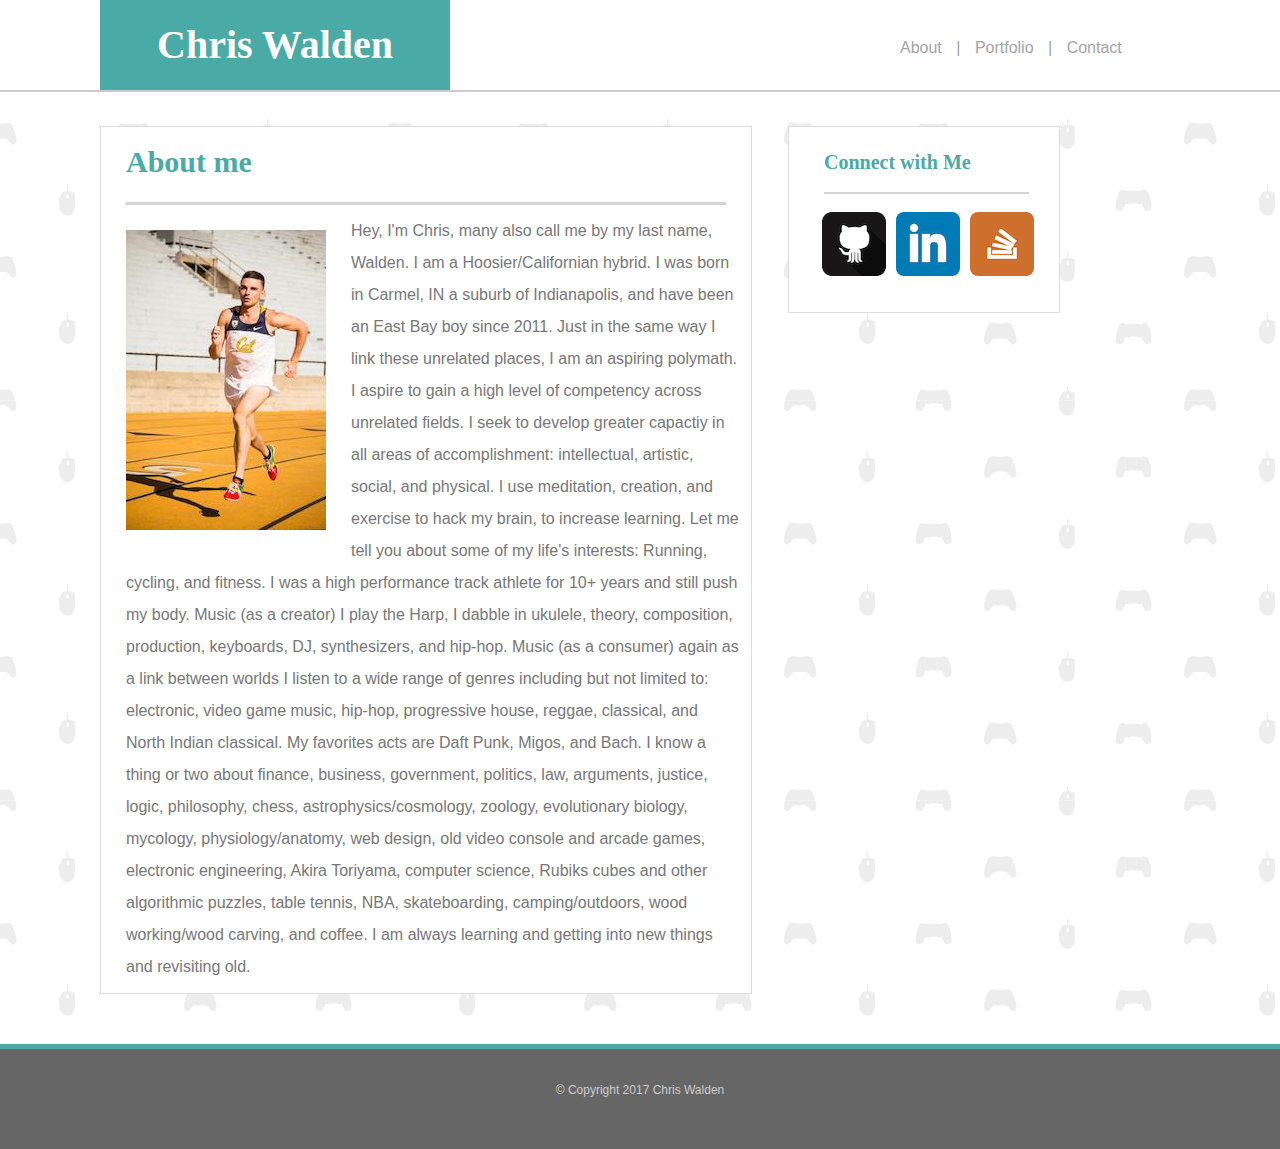
<file: index.html>
<!--HW1 index -->

<!DOCTYPE html>
<html>

<head>
  <title>Chris Walden Portfolio</title>
  <meta charset="UTF-8">
  <link rel="stylesheet" type="text/css" href="assets/css/reset.css">
  <link rel="stylesheet" type="text/css" href="assets/css/style.css">
</head>

<body>

  <div class="footerWrap">

    <header>

      <h1>Chris Walden</h1>

      <ul id="headList">

        <li><a href="index.html"> About </a></li>

        <li>|</li>

        <li><a href="portfolio.html"> Portfolio </a></li>

        <li>|</li>

        <li><a href="contact.html"> Contact </a></li>

      </ul>

    </header>

    <div id="mainZone">

      <div id="tableRow">

        <div class="tablecell">

          <section id="content">

            <h2>
              About me
            </h2>

            <img src="assets/images/picypic.jpg" id="profilepic">

            <p id="contentP">
               Hey, I'm Chris, many also call me by my last name, Walden. I am a Hoosier/Californian hybrid. I was born in Carmel, IN a suburb of Indianapolis, and have been an East Bay boy since 2011. Just in the same way I link these unrelated places, I am an aspiring polymath. I aspire to gain a high level of competency across unrelated fields. I seek to develop greater capactiy in all areas of accomplishment: intellectual, artistic, social, and physical. I use meditation, creation, and exercise to hack my brain, to increase learning. Let me tell you about some of my life's interests: Running, cycling, and fitness. I was a high performance track athlete for 10+ years and still push my body. Music (as a creator) I play the Harp, I dabble in ukulele, theory, composition, production, keyboards, DJ, synthesizers, and hip-hop. Music (as a consumer) again as a link between worlds I listen to a wide range of genres including but not limited to: electronic, video game music, hip-hop, progressive house, reggae, classical, and North Indian classical. My favorites acts are Daft Punk, Migos, and Bach. I know a thing or two about finance, business, government, politics, law, arguments, justice, logic, philosophy, chess, astrophysics/cosmology, zoology, evolutionary biology, mycology, physiology/anatomy, web design, old video console and arcade games, electronic engineering, Akira Toriyama, computer science, Rubiks cubes and other algorithmic puzzles, table tennis, NBA, skateboarding, camping/outdoors, wood working/wood carving, and coffee. I am always learning and getting into new things and revisiting old.
            </p>

          </section>

        </div> <!-- /table cell content section -->

        <div class="tablecell">

          <section id="sidebar">

            <h3>
              Connect with Me
            </h3>

            <ul id="iconList">
              <li> <a href="https://github.com/Waldenism"> <img src="assets/images/if_github2_252065.png"> </a></li>
              <li> <a href="https://www.linkedin.com/in/waldenism/"> <img src="assets/images/if_square-linkedin_317725.png"> </a> </li>
              <li> <a href="https://stackoverflow.com/users/8128375/c-walden?tab=profile"> <img src="assets/images/if_stackoverflow-square-social-media_764927.png"> </a> </li>
            </ul>

          </section> <!-- /sidebar -->

        </div> <!-- /table cell side bar sectionv-->

      </div> <!-- /table row -->

    </div> <!-- /mainZone -->

  </div> <!-- /footerWrap -->

  <footer class="site-footer">
  	
		<p id="copyright"> 
      &copy; Copyright 2017 Chris Walden
    </p>

  </footer >

</body>

</html>
</file>
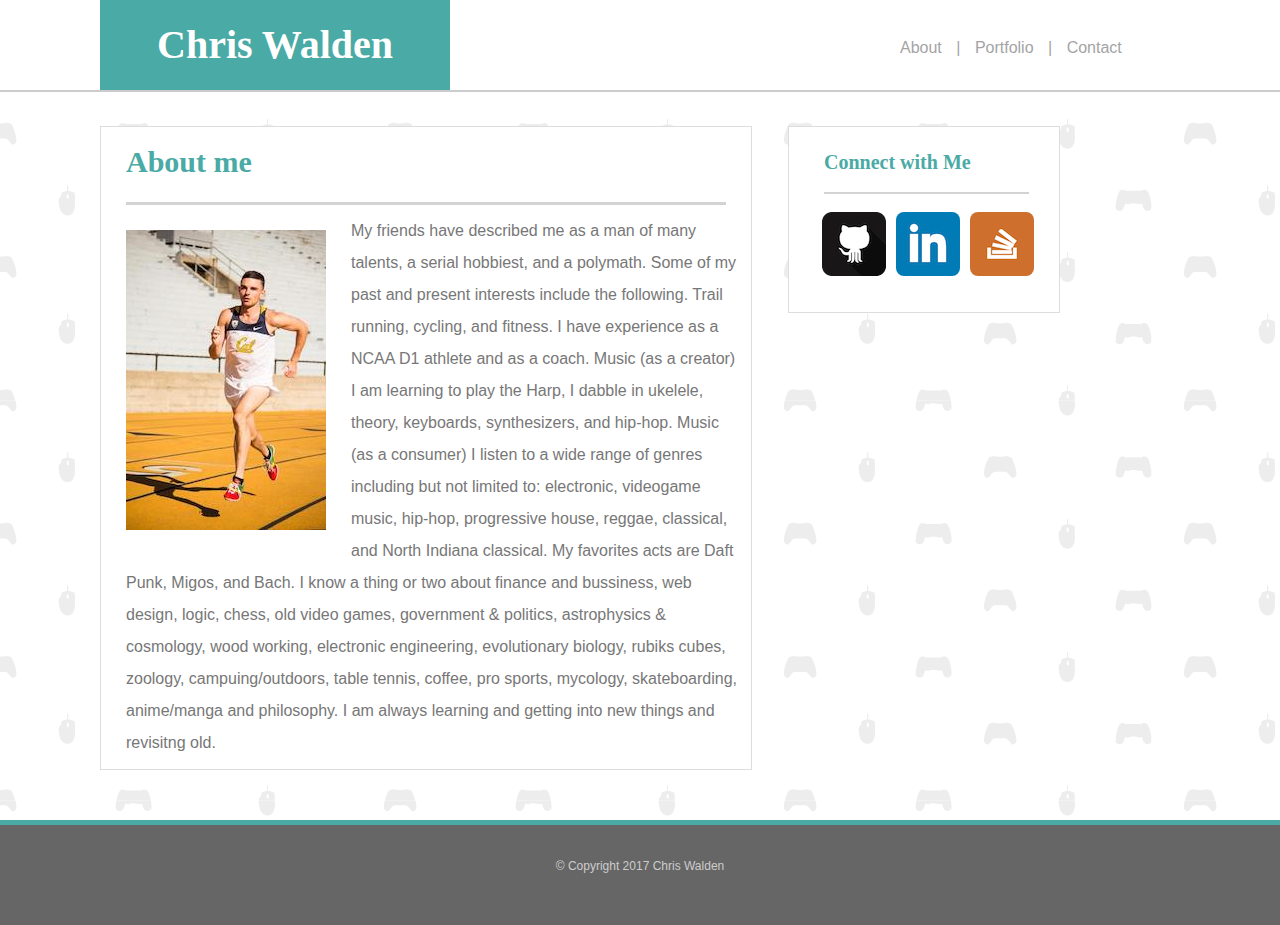
<file: index/index.html>
<!--HW1 index -->

<!DOCTYPE html>
<html>

<head>
  <title>Chris Walden Portfolio</title>
  <meta charset="UTF-8">
  <link rel="stylesheet" type="text/css" href="../assets/css/reset.css">
  <link rel="stylesheet" type="text/css" href="../assets/css/style.css">
</head>

<body>

  <div class="footerWrap">

    <header>

      <h1>Chris Walden</h1>

      <ul id="headList">

        <li><a href="../index/index.html"> About </a></li>

        <li>|</li>

        <li><a href="../portfolio/portfolio.html"> Portfolio </a></li>

        <li>|</li>

        <li><a href="../contact/contact.html"> Contact </a></li>

      </ul>

    </header>

    <div id="mainZone">

      <div id="tableRow">

        <div class="tablecell">

          <section id="content">

            <h2>
              About me
            </h2>

            <img src="../assets/images/picypic.jpg" id="profilepic">

            <p id="contentP">
              My friends have described me as a man of many talents, a serial hobbiest, and a polymath. Some of my past and present interests include the following. Trail running, cycling, and fitness. I have experience as a NCAA D1 athlete and as a coach. Music (as a creator) I am learning to play the Harp, I dabble in ukelele, theory, keyboards, synthesizers, and hip-hop. Music (as a consumer) I listen to a wide range of genres including but not limited to: electronic, videogame music, hip-hop, progressive house, reggae, classical, and North Indiana classical. My favorites acts are Daft Punk, Migos, and Bach. I know a thing or two about finance and bussiness, web design, logic, chess, old video games, government & politics, astrophysics & cosmology, wood working, electronic engineering, evolutionary biology, rubiks cubes, zoology, campuing/outdoors, table tennis, coffee, pro sports, mycology, skateboarding, anime/manga and philosophy. I am always learning and getting into new things and revisitng old.
            </p>

          </section>

        </div> <!-- /table cell content section -->

        <div class="tablecell">

          <section id="sidebar">

            <h3>
              Connect with Me
            </h3>

            <ul id="iconList">
              <li> <a href="https://github.com/Waldenism"> <img src="../assets/images/if_github2_252065.png"> </a></li>
              <li> <a href="https://www.linkedin.com/in/waldenism/"> <img src="../assets/images/if_square-linkedin_317725.png"> </a> </li>
              <li> <a href="https://stackoverflow.com/users/8128375/c-walden?tab=profile"> <img src="../assets/images/if_stackoverflow-square-social-media_764927.png"> </a> </li>
            </ul>

          </section> <!-- /sidebar -->

        </div> <!-- /table cell side bar sectionv-->

      </div> <!-- /table row -->

    </div> <!-- /mainZone -->

  </div> <!-- /footerWrap -->

  <footer class="site-footer">
  	
		<p id="copyright"> 
      &copy; Copyright 2017 Chris Walden
    </p>

  </footer >

</body>

</html>
</file>
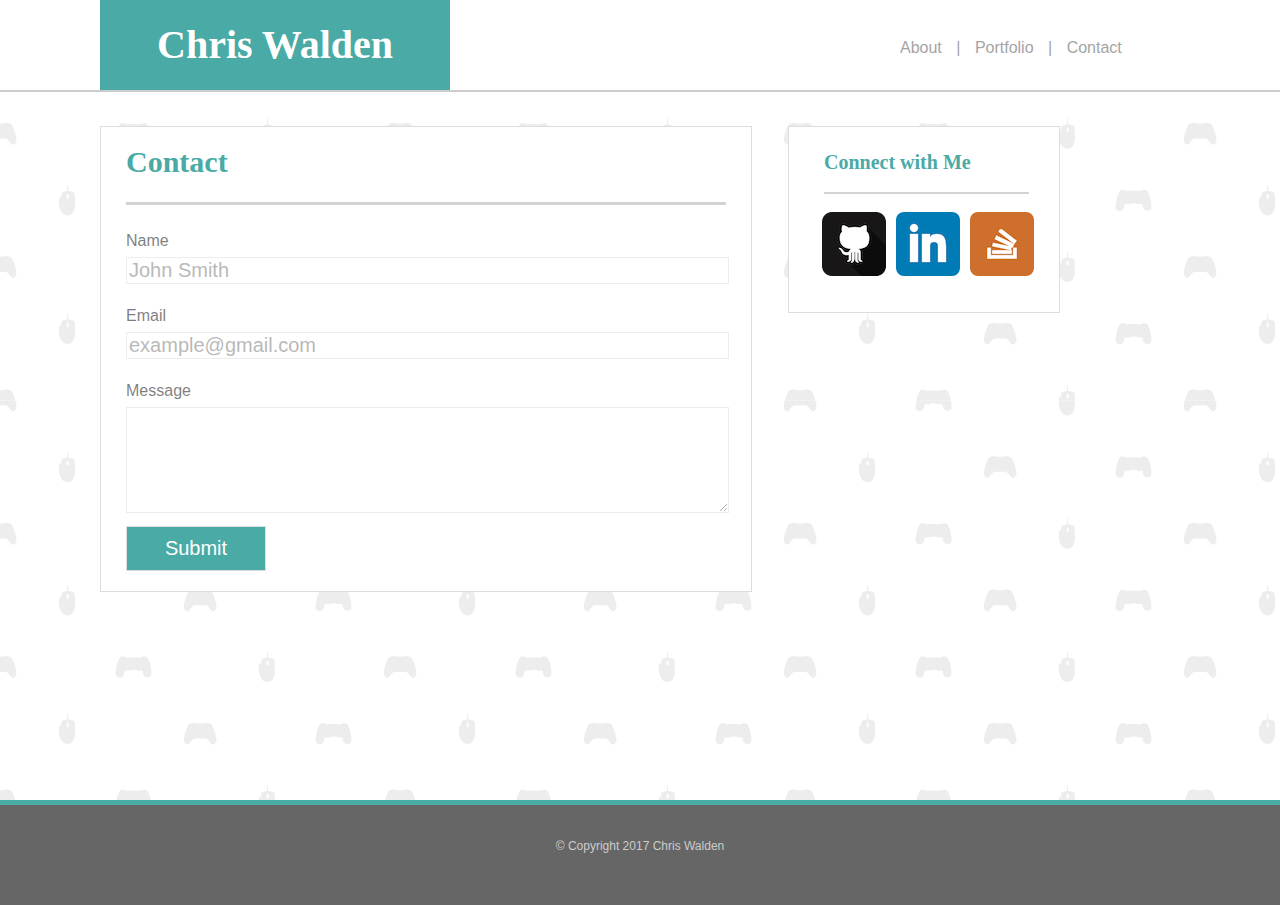
<file: contact.html>
<!--HW1 index -->

<!DOCTYPE html>
<html>

<head>
  <title>Chris Walden Portfolio</title>
  <meta charset="UTF-8">
  <link rel="stylesheet" type="text/css" href="assets/css/reset.css">
  <link rel="stylesheet" type="text/css" href="assets/css/style.css">
</head>

<body>

  <div class="footerWrap">

    <header>

      <h1>Chris Walden</h1>

      <ul id="headList">

        <li><a href="index.html"> About </a></li>

        <li>|</li>

        <li><a href="portfolio.html"> Portfolio </a></li>

        <li>|</li>

        <li><a href="contact.html"> Contact </a></li>

      </ul>

    </header>

    <div id="mainZone">

      <div id="tableRow">

        <div class="tablecell">

          <section id="content">

            <h2>
              Contact
            </h2>

            <div id="contactform">
              <form>
                <div id="opac">

                  <label> Name </label>
                  <br>
                  <input type="text" name="name" placeholder="John Smith">
                  <br>
                  <br>

                  <label> Email </label>
                  <br>
                  <input type="email" name="email" placeholder="example@gmail.com">
                  <br>
                  <br>

                  <label> Message </label>
                  <br>
                  <textarea name="message"></textarea>
                  <br>
                </div> <!-- /opac div -->

                <input type="submit" name="Submit" value="Submit">

              </form>
            </div>

          </section>

        </div> <!-- /table cell content section -->

        <div class="tablecell">

          <section id="sidebar">

            <h3>
              Connect with Me
            </h3>

            <ul id="iconList">
              <li> <a href="https://github.com/Waldenism"> <img src="assets/images/if_github2_252065.png"> </a></li>
              <li> <a href="https://www.linkedin.com/in/waldenism/"> <img src="assets/images/if_square-linkedin_317725.png"> </a> </li>
              <li> <a href="https://stackoverflow.com/users/8128375/c-walden?tab=profile"> <img src="assets/images/if_stackoverflow-square-social-media_764927.png"> </a> </li>
            </ul>

          </section> <!-- /sidebar -->

        </div> <!-- /table cell side bar sectionv-->

      </div> <!-- /table row -->

    </div> <!-- /mainZone -->

  </div> <!-- /footerWrap -->

  <footer class="site-footer">
    
    <p id="copyright"> 
      &copy; Copyright 2017 Chris Walden
    </p>

  </footer >

</body>

</html>
</file>
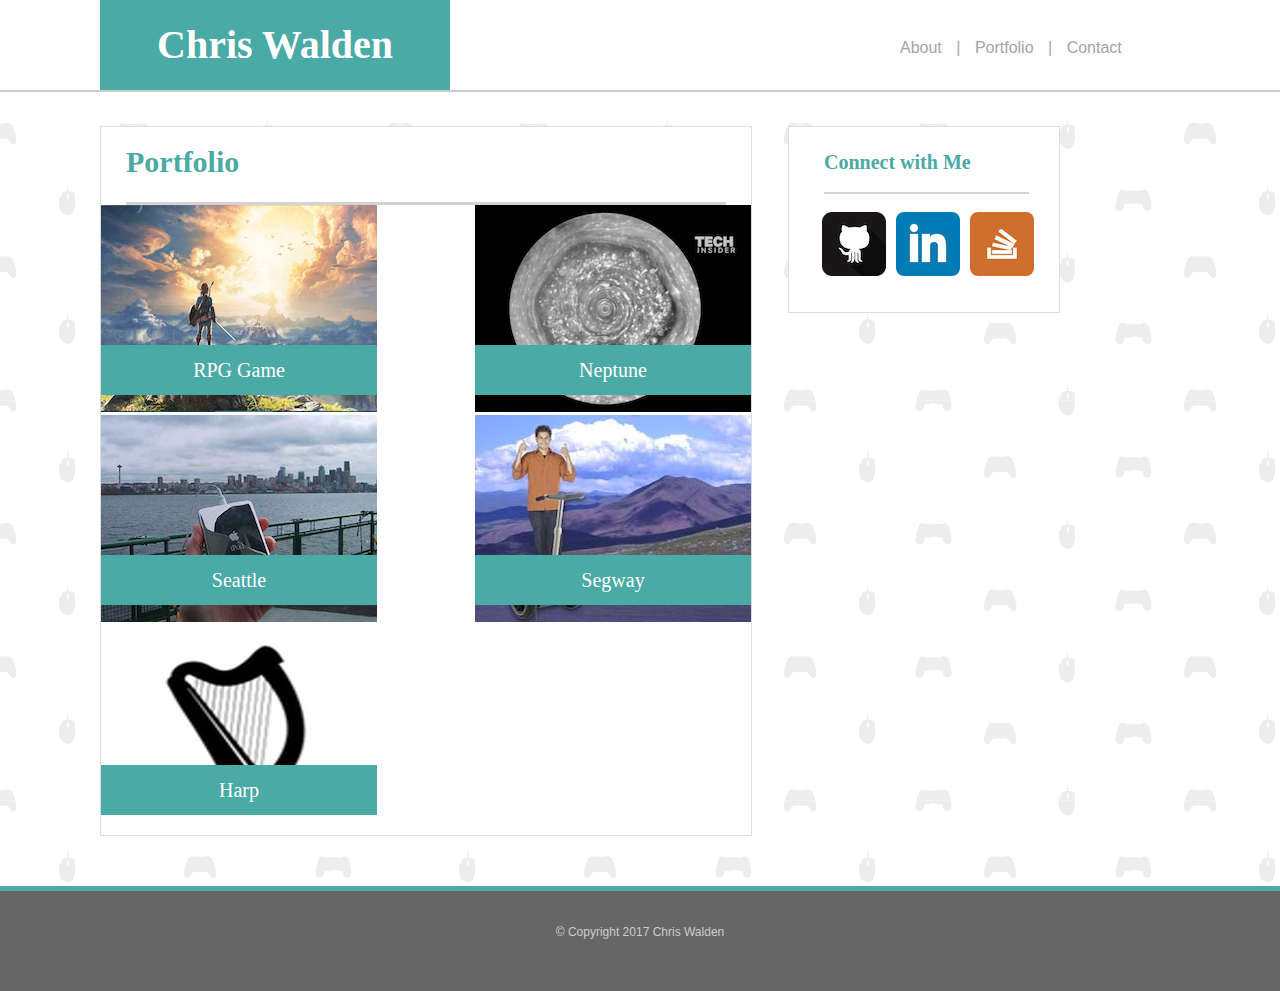
<file: portfolio.html>
<!--HW1 index -->

<!DOCTYPE html>
<html>

<head>
  <title>Chris Walden Portfolio</title>
  <meta charset="UTF-8">
  <link rel="stylesheet" type="text/css" href="assets/css/reset.css">
  <link rel="stylesheet" type="text/css" href="assets/css/style.css">
</head>

<body>

  <div class="footerWrap">

    <header>

      <h1>Chris Walden</h1>

      <ul id="headList">

        <li><a href="index.html"> About </a></li>

        <li>|</li>

        <li><a href="portfolio.html"> Portfolio </a></li>

        <li>|</li>

        <li><a href="contact.html"> Contact </a></li>

      </ul>

    </header>

    <div id="mainZone">

      <div id="tableRow">

        <div class="tablecell">

          <section id="content">

            <h2>
              Portfolio
            </h2>

            <div>
              <!-- Row 1 -->
              <div class="portfolioRow">
                
                <div class="portfolioImage">
                  <img src="assets/images/BOTWart.png">
                  <div class="portHead"> RPG Game </div>
                </div>
                
                <div class="portfolioImage">
                  <img src="assets/images/neptune.png">
                  <div class="portHead"> Neptune </div>
                </div>

              </div> <!-- /Row 1 -->

              <!-- Row 2 -->
              <div class="portfolioRow"> 

                <div class="portfolioImage">
                  <img src="assets/images/seattle.jpg">
                  <div class="portHead"> Seattle </div>
                </div>

                
                <div class="portfolioImage">
                  <img src="assets/images/segway1.jpg">
                  <div class="portHead"> Segway </div>
                </div>

              </div> <!-- /Row 2 -->

              <!-- Row 3 -->
              <div class="portfolioRow"> 
                
                <div class="portfolioImage">
                  <img src="assets/images/HarpIcon.png">
                  <div class="portHead"> Harp </div>
                </div>

              </div> <!-- /Row -->

            </div> <!-- portfoliostuff -->

          </section> <!-- main content -->

        </div> <!-- /table cell content section -->

        <div class="tablecell">

          <section id="sidebar">

            <h3>
              Connect with Me
            </h3>

            <ul id="iconList">
              <li> <a href="https://github.com/Waldenism"> <img src="assets/images/if_github2_252065.png"> </a></li>
              <li> <a href="https://www.linkedin.com/in/waldenism/"> <img src="assets/images/if_square-linkedin_317725.png"> </a> </li>
              <li> <a href="https://stackoverflow.com/users/8128375/c-walden?tab=profile"> <img src="assets/images/if_stackoverflow-square-social-media_764927.png"> </a> </li>
            </ul>

          </section> <!-- /sidebar -->

        </div> <!-- /table cell side bar sectionv-->

      </div> <!-- /table row -->

    </div> <!-- /mainZone -->

  </div> <!-- /footerWrap -->

  <footer class="site-footer">
    
    <p id="copyright"> 
      &copy; Copyright 2017 Chris Walden
    </p>

  </footer >

</body>

</html>
</file>
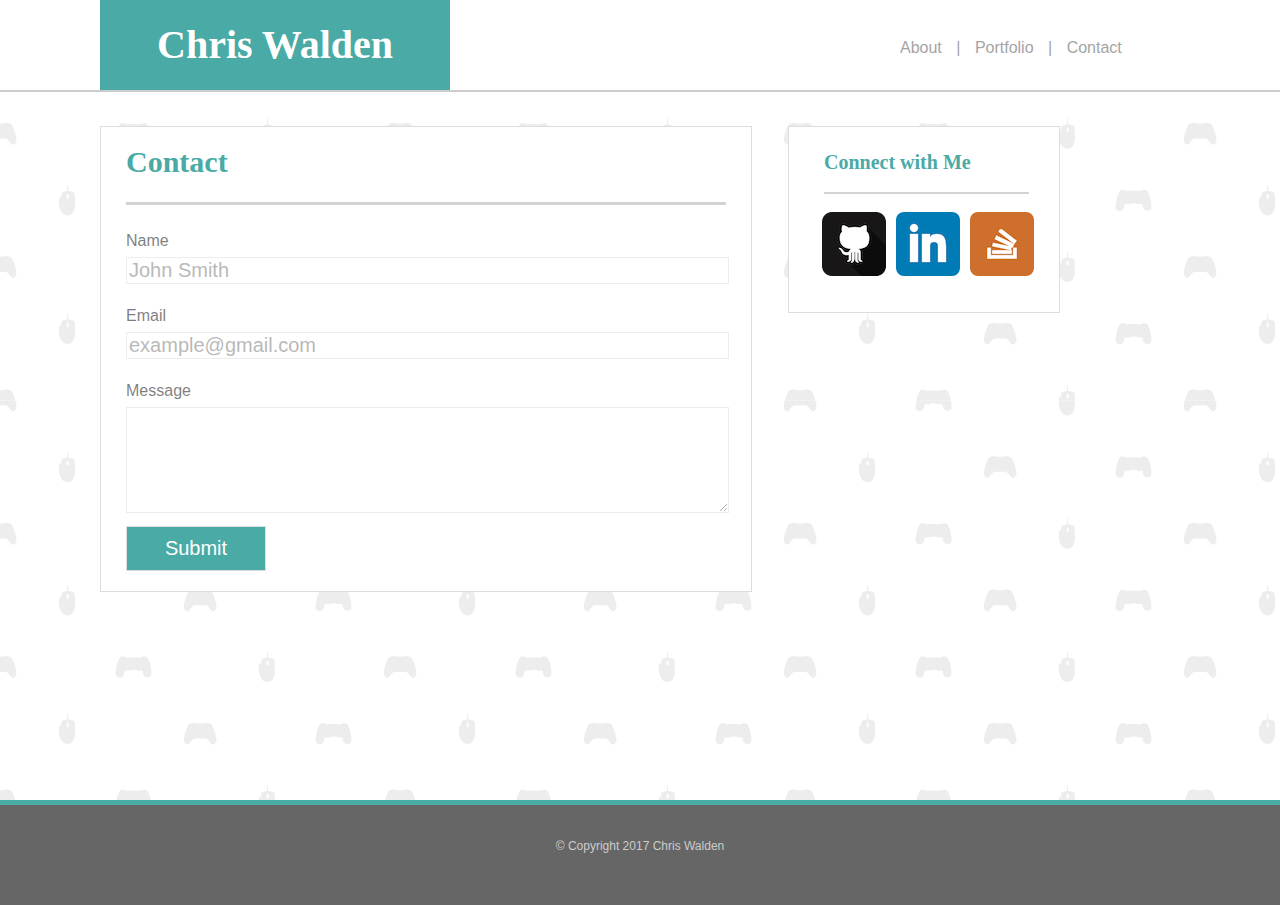
<file: contact/contact.html>
<!--HW1 index -->

<!DOCTYPE html>
<html>

<head>
  <title>Chris Walden Portfolio</title>
  <meta charset="UTF-8">
  <link rel="stylesheet" type="text/css" href="../assets/css/reset.css">
  <link rel="stylesheet" type="text/css" href="../assets/css/style.css">
</head>

<body>

  <div class="footerWrap">

    <header>

      <h1>Chris Walden</h1>

      <ul id="headList">

        <li><a href="../index/index.html"> About </a></li>

        <li>|</li>

        <li><a href="../portfolio/portfolio.html"> Portfolio </a></li>

        <li>|</li>

        <li><a href="../contact/contact.html"> Contact </a></li>

      </ul>

    </header>

    <div id="mainZone">

      <div id="tableRow">

        <div class="tablecell">

          <section id="content">

            <h2>
              Contact
            </h2>

            <div id="contactform">
              <form>
                <div id="opac">

                  <label> Name </label>
                  <br>
                  <input type="text" name="name" placeholder="John Smith">
                  <br>
                  <br>

                  <label> Email </label>
                  <br>
                  <input type="email" name="email" placeholder="example@gmail.com">
                  <br>
                  <br>

                  <label> Message </label>
                  <br>
                  <textarea name="message"></textarea>
                  <br>
                </div> <!-- /opac div -->

                <input type="submit" name="Submit" value="Submit">

              </form>
            </div>

          </section>

        </div> <!-- /table cell content section -->

        <div class="tablecell">

          <section id="sidebar">

            <h3>
              Connect with Me
            </h3>

            <ul id="iconList">
              <li> <a href="https://github.com/Waldenism"> <img src="../assets/images/if_github2_252065.png"> </a></li>
              <li> <a href="https://www.linkedin.com/in/waldenism/"> <img src="../assets/images/if_square-linkedin_317725.png"> </a> </li>
              <li> <a href="https://stackoverflow.com/users/8128375/c-walden?tab=profile"> <img src="../assets/images/if_stackoverflow-square-social-media_764927.png"> </a> </li>
            </ul>

          </section> <!-- /sidebar -->

        </div> <!-- /table cell side bar sectionv-->

      </div> <!-- /table row -->

    </div> <!-- /mainZone -->

  </div> <!-- /footerWrap -->

  <footer class="site-footer">
    
    <p id="copyright"> 
      &copy; Copyright 2017 Chris Walden
    </p>

  </footer >

</body>

</html>
</file>
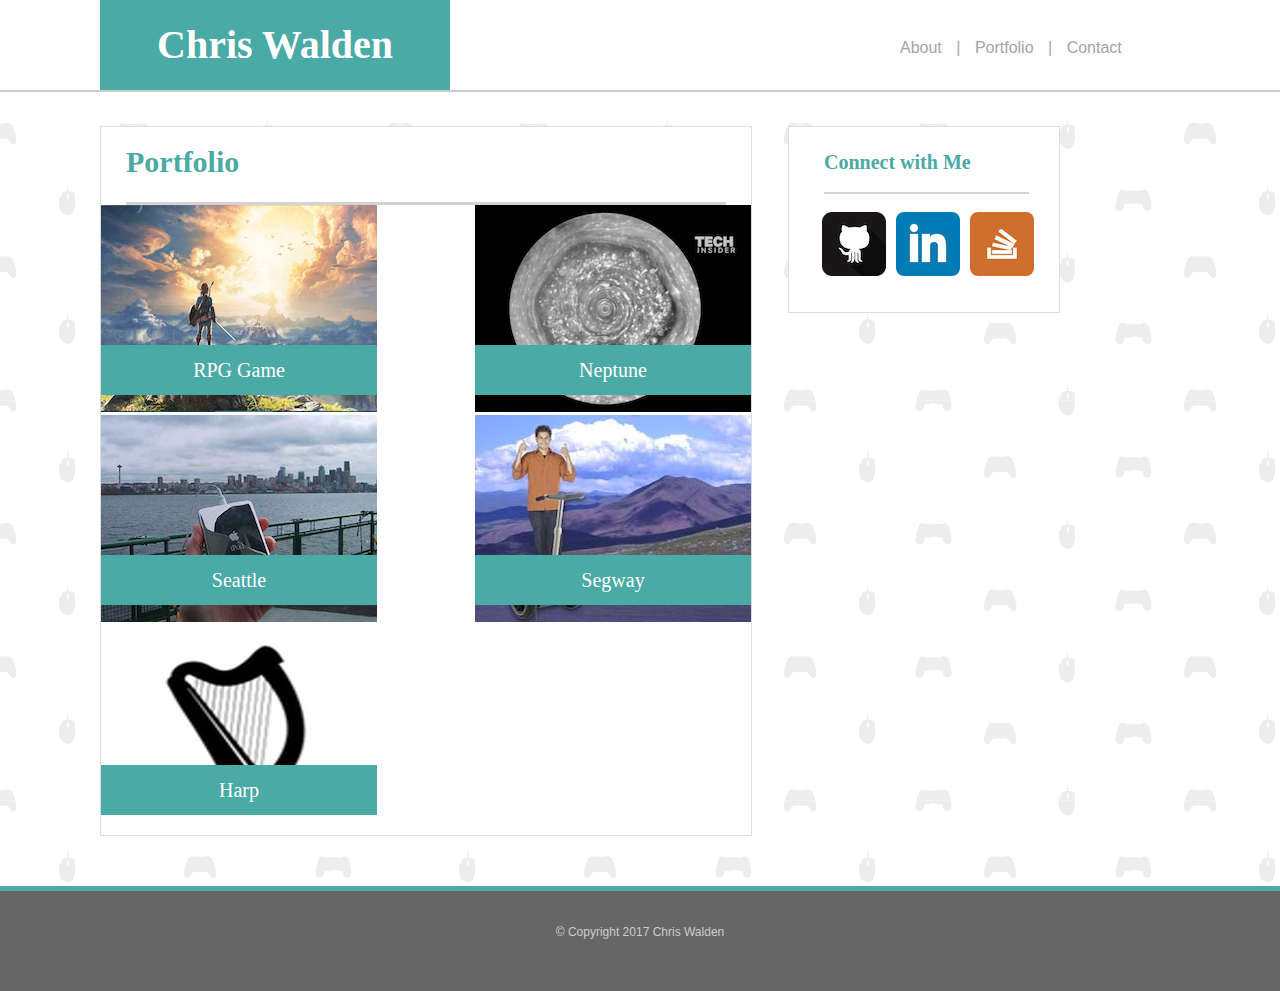
<file: portfolio/portfolio.html>
<!--HW1 index -->

<!DOCTYPE html>
<html>

<head>
  <title>Chris Walden Portfolio</title>
  <meta charset="UTF-8">
  <link rel="stylesheet" type="text/css" href="../assets/css/reset.css">
  <link rel="stylesheet" type="text/css" href="../assets/css/style.css">
</head>

<body>

  <div class="footerWrap">

    <header>

      <h1>Chris Walden</h1>

      <ul id="headList">

        <li><a href="../index/index.html"> About </a></li>

        <li>|</li>

        <li><a href="../portfolio/portfolio.html"> Portfolio </a></li>

        <li>|</li>

        <li><a href="../contact/contact.html"> Contact </a></li>

      </ul>

    </header>

    <div id="mainZone">

      <div id="tableRow">

        <div class="tablecell">

          <section id="content">

            <h2>
              Portfolio
            </h2>

            <div id="portfoliostuff">
              <!-- Row 1 -->
              <div class="portfolioRow">
                
                <div class="portfolioImage">
                  <img src="../assets/images/BOTWart.png">
                  <div class="portHead"> RPG Game </div>
                </div>
                
                <div class="portfolioImage">
                  <img src="../assets/images/neptune.png">
                  <div class="portHead"> Neptune </div>
                </div>

              </div> <!-- /Row 1 -->

              <!-- Row 2 -->
              <div class="portfolioRow"> 

                <div class="portfolioImage">
                  <img src="../assets/images/seattle.jpg">
                  <div class="portHead"> Seattle </div>
                </div>

                
                <div class="portfolioImage">
                  <img src="../assets/images/segway1.jpg">
                  <div class="portHead"> Segway </div>
                </div>

              </div> <!-- /Row 2 -->

              <!-- Row 3 -->
              <div class="portfolioRow"> 
                
                <div class="portfolioImage">
                  <img src="../assets/images/HarpIcon.png">
                  <div class="portHead"> Harp </div>
                </div>

              </div> <!-- /Row -->

            </div> <!-- portfoliostuff -->

          </section> <!-- main content -->

        </div> <!-- /table cell content section -->

        <div class="tablecell">

          <section id="sidebar">

            <h3>
              Connect with Me
            </h3>

            <ul id="iconList">
              <li> <a href="https://github.com/Waldenism"> <img src="../assets/images/if_github2_252065.png"> </a></li>
              <li> <a href="https://www.linkedin.com/in/waldenism/"> <img src="../assets/images/if_square-linkedin_317725.png"> </a> </li>
              <li> <a href="https://stackoverflow.com/users/8128375/c-walden?tab=profile"> <img src="../assets/images/if_stackoverflow-square-social-media_764927.png"> </a> </li>
            </ul>

          </section> <!-- /sidebar -->

        </div> <!-- /table cell side bar sectionv-->

      </div> <!-- /table row -->

    </div> <!-- /mainZone -->

  </div> <!-- /footerWrap -->

  <footer class="site-footer">
    
    <p id="copyright"> 
      &copy; Copyright 2017 Chris Walden
    </p>

  </footer >

</body>

</html>
</file>
<file: assets/css/style.css>
* { 
  margin: 0;
}

html, body {
  height:100%;
}

body {
    background-image: url('../images/gaming-pattern.png');
}

.footerWrap {
  min-height: 100%;
  margin-bottom: -100px;
}

.footerWrap:after {
  content:"";
  display: block;
}

header{
  border-bottom: solid #ff0000;
  border-bottom-width: 2px;
  border-bottom-color: #cccccc;
  background-color: #ffffff;
  min-width: 960px;
}

h1 {
  width:300px;
  display: inline-block;
  text-align: center;
  font-family: 'Georgia', Times, Times New Roman, serif;
  font-size: 40px;
  font-weight: bold;
  color:white;
  background-color: #4aaaa5;
  margin-left: 100px;
  padding: 25px;
}

#headList{
  width: 300px;
  float: right;
  padding: 35px;
  display: inline;
  margin-right: 50px;
  opacity: .67;
  color:#777777;
  font-family:'Arial', 'Helvetica Neue', Helvetica, sans-serif;
}

#headList li{
  display: inline-block;
  padding: 5px;
}

a {
    text-decoration: none;
    color:           #777777;  
}

#mainZone {
  width:960px;
  margin-bottom: 20px;
  display: table;
  border-spacing: 30px;
  clear:both;
}

#tableRow{
  display:table-row;
}

.tablecell {
  display:table-cell;
  vertical-align: top;
}

section {
  background-color: #ffffff;
  border:groove 1px #dddddd;
}

#content {
  margin-left: 70px;
  margin-right: 6px;
  width: 650px;
  overflow: hidden;
}

h2 {
  border-bottom: solid;
  border-bottom-width: 3px;
  border-bottom-color: lightgray;
  padding-top: 20px;
  padding-bottom: 25px;
  margin-left: 25px;
  margin-right: 25px;
  color:#4aaaa5;
  font-weight: bold;
  font-size:30px;
  font-family: 'Georgia', Times, Times New Roman, serif;
}

#contentP {
  line-height: 2;
  color: #777777;
  font-family: 'Arial', 'Helvetica Neue', Helvetica, sans-serif;
  padding: 10px;
  margin-left: 15px;
}

#profilepic {
  margin: 25px;
  float: left;
}

#sidebar {
  width:270px;
  padding-bottom: 30px;
}

h3 {
  color:#4aaaa5;
  font-weight: bold;
  margin-top: 10px;
  margin-left: 35px;
  margin-right: 30px;
  font-size:20px;
  font-family: 'Georgia', Times, Times New Roman, serif;
  padding-top:15px;
  padding-bottom: 20px;
  border-bottom: solid;
  border-bottom-width: 2px;
  border-bottom-color: lightgray;
}

#iconList {
  margin-left: 30px;
  display: inline-block;
  padding-top: 15px;
}

#iconList li{
  display: inline-block;
  padding: 3px;
}

#iconList li a img {
  border-radius: 8px;
}

footer {
  height: 100px;
  font-family:'Arial', 'Helvetica Neue', Helvetica, sans-serif;
  background-color: #666666;
  color: #cccccc;
  font-size: 12px;
  border-top: solid #ff0000;
  border-top-width: 5px;
  border-top-color: #4aaaa5;
}

.site-footer, .footerWrap:after {
  height:100px;
}

#copyright {
  text-align: center;
  padding: 35px;
}

.portfolioRow {
  display: flex;
  flex-direction: row;
  justify-content: space-between;
}

.portfolioImage {
  position: relative;
}

.portHead {
  position: absolute;
  top: 140px;
  left: 0px;
  width:276px;
  text-align: center;
  padding-top: 15px;
  padding-bottom: 15px;
  font-family: 'Georgia', Times, Times New Roman, serif;
  font-size: 20px;
  color:white;
  background-color: #4aaaa5;
}

#contactform {
  padding-left:5px;
  margin:20px;
  font-family:'Arial', 'Helvetica Neue', Helvetica, sans-serif;
}

form {
  font-family: 'Arial', 'Helvetica Neue', Helvetica, sans-serif;  
}

#opac {
  opacity: .5;
}

label {
  padding-bottom:10px;
  line-height: 2;
}

input {
  width:597px;
  font-size: 20px;
  border:1px solid #ddd;
}

input[type=submit] {
  background-color: #4aaaa5;
  padding:10px 20px 10px 20px;
  width: 140px;
  text-align: center;
  color:white;
}

textarea{
  width:597px;
  margin-bottom: 10px;
  height: 100px;
  border:1px solid #ddd;
}
</file>
